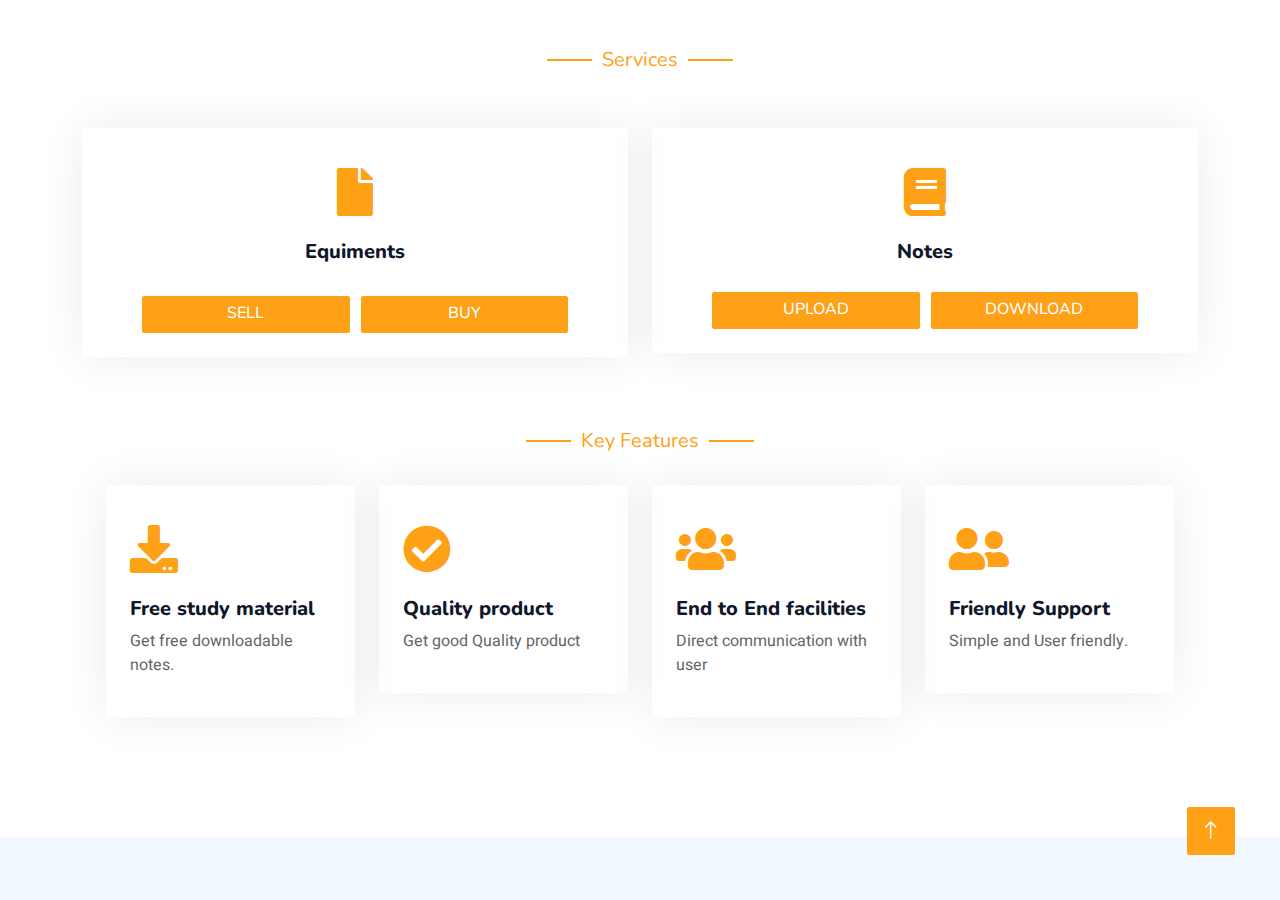
<file: index.html>
<!DOCTYPE html>
<html lang="en">

<head>
    <meta charset="utf-8">
    <title>ShopCycle</title>
    <meta content="width=device-width, initial-scale=1.0" name="viewport">
    <meta content="" name="keywords">
    <meta content="" name="description">

    <!-- Favicon -->
    <link href="img/favicon.ico" rel="icon">

    <!-- Google Web Fonts -->
    <link rel="preconnect" href="https://fonts.googleapis.com">
    <link rel="preconnect" href="https://fonts.gstatic.com" crossorigin>
    <link
        href="https://fonts.googleapis.com/css2?family=Heebo:wght@400;500;600&family=Nunito:wght@600;700;800&family=Pacifico&display=swap"
        rel="stylesheet">

    <!-- Icon Font Stylesheet -->
    <link href="https://cdnjs.cloudflare.com/ajax/libs/font-awesome/5.10.0/css/all.min.css" rel="stylesheet">
    <link href="https://cdn.jsdelivr.net/npm/bootstrap-icons@1.4.1/font/bootstrap-icons.css" rel="stylesheet">

    <!-- Libraries Stylesheet -->
    <link href="lib/animate/animate.min.css" rel="stylesheet">
    <link href="lib/owlcarousel/assets/owl.carousel.min.css" rel="stylesheet">
    <link href="lib/tempusdominus/css/tempusdominus-bootstrap-4.min.css" rel="stylesheet" />

    <!-- Customized Bootstrap Stylesheet -->
    <link href="css/bootstrap.min.css" rel="stylesheet">

    <!-- Template Stylesheet -->
    <link href="css/style.css" rel="stylesheet">
    <script src="https://code.jquery.com/jquery-3.3.1.js"
        integrity="sha256-2Kok7MbOyxpgUVvAk/HJ2jigOSYS2auK4Pfzbm7uH60=" crossorigin="anonymous">
        </script>

    <script>
        $(function () {
            $("#header").load("header.html", function () {
                myFunction("Buy and Sell Used Study Materails");
            });
            $("#footer").load("footer.html");

        });
    </script>
</head>

<body>
    <div class="container-xxl bg-white p-0">
        <!-- Spinner Start -->
        <div id="spinner"
            class="show bg-white position-fixed translate-middle w-100 vh-100 top-50 start-50 d-flex align-items-center justify-content-center">
            <div class="spinner-border text-primary" style="width: 3rem; height: 3rem;" role="status">
                <span class="sr-only">Loading...</span>
            </div>
        </div>
        <!-- Spinner End -->


        <!-- Navbar & Hero Start -->
        <div id="header"></div>
        <!-- Navbar & Hero End -->
        
        <div class="container-xxl py-5">
            <div class="container">
                <div class="row g-4">
                    <div class="text-center wow fadeInUp" data-wow-delay="0.7s">
                        <h5 class="section-title ff-secondary text-center text-primary fw-normal">Services</h5><br><br>
                    </div>
                    <div class="col-lg-6 col-sm-6 wow fadeInUp" data-wow-delay="0.1s">
                        <div class="service-item rounded pt-3">
                            <div class="p-4">
                                <i class="fa fa-3x fa-file text-primary mb-4 d-flex justify-content-center"></i>
                                <h5 class="d-flex justify-content-center">Equiments</h5><br>
                                <div class="d-flex justify-content-center">
                                    <a href="upload_equipments.html"
                                        class="justify-content-center col-sm-5 btn btn-primary py-1 px-3"> Sell </a>
                                    <h4 style="color: transparent;">-</h4>

                                    <a href="view_equipments.php"
                                        class=" justify-content-center col-sm-5 btn btn-primary py-1 px-3"> Buy</a>
                                </div>
                            </div>
                        </div>
                    </div>
                    <div class="col-lg-6 col-sm-6 wow fadeInUp" data-wow-delay="0.3s">
                        <div class="service-item rounded pt-3">
                            <div class="p-4">
                                <i class="fa fa-3x fa-book text-primary mb-4 d-flex justify-content-center"> </i>
                                <h5 class="align-self-end mb-1 d-flex justify-content-center">Notes</h5><br>
                                <div class="d-flex justify-content-center">
                                    <a href="upload_pdf.html"
                                        class="justify-content-center col-sm-5 btn btn-primary py-1 px-3"> Upload </a>
                                    <h4 style="color: transparent;">-</h4>
                                    <a href="download_pdf.php"
                                        class=" justify-content-center col-sm-5 btn btn-primary py-1 px-3">Download</a>
                                </div>
                            </div>
                        </div>
                    </div>

                    <!-- Service Start -->
                    <div class="container-xxl py-5">
                        <div class="text-center wow fadeInUp" data-wow-delay="0.7s">
                            <h5 class="section-title ff-secondary text-center text-primary fw-normal">Key Features</h5>
                        </div><br>
                        <div class="container">
                            <div class="row g-4">

                                <div class="col-lg-3 col-sm-6 wow fadeInUp" data-wow-delay="0.3s">
                                    <div class="service-item rounded pt-3">
                                        <div class="p-4">
                                            <i class="fa fa-3x fa-download text-primary mb-4"></i>
                                            <h5>Free study material</h5>
                                            <p>Get free downloadable notes.</p>
                                        </div>
                                    </div>
                                </div>
                                <div class="col-lg-3 col-sm-6 wow fadeInUp" data-wow-delay="0.5s">
                                    <div class="service-item rounded pt-3">
                                        <div class="p-4">
                                            <i class="fa fa-3x fa-check-circle text-primary mb-4"></i>
                                            <h5>Quality product</h5>
                                            <p>Get good Quality product
                                            </p>
                                        </div>
                                    </div>
                                </div>
                                <div class="col-lg-3 col-sm-6 wow fadeInUp" data-wow-delay="0.0s">
                                    <div class="service-item rounded pt-3">
                                        <div class="p-4">
                                            <i class="fas fa-3x fa-users text-primary mb-4"></i>
                                            <h5>End to End facilities </h5>
                                            <p>Direct communication with user
                                            </p>
                                            <!-- <a href="" class="col-sm-5 btn btn-primary py-1 px-3"> BUY  </a> <a href="" class=" col-sm-5 btn btn-primary py-1 px-3">SELL</a> -->
                                        </div>
                                    </div>
                                </div>
                                <div class="col-lg-3 col-sm-6 wow fadeInUp" data-wow-delay="0.7s">
                                    <div class="service-item rounded pt-3">
                                        <div class="p-4">
                                            <i class="fa fa-3x fa-user-friends text-primary mb-4"></i>
                                            <h5>Friendly Support</h5>
                                            <p>Simple and User friendly.</p>
                                        </div>
                                    </div>
                                </div>
                            </div>
                        </div>
                    </div>
                    <!-- Service End -->





                    <!-- Footer Start -->
                    <div id="footer"></div>

                    <!-- Footer End -->


                    <!-- Back to Top -->
                    <a href="#" class="btn btn-lg btn-primary btn-lg-square back-to-top"><i
                            class="bi bi-arrow-up"></i></a>
                </div>

                <!-- JavaScript Libraries -->
                <script src="https://code.jquery.com/jquery-3.4.1.min.js"></script>
                <script src="https://cdn.jsdelivr.net/npm/bootstrap@5.0.0/dist/js/bootstrap.bundle.min.js"></script>
                <script src="lib/wow/wow.min.js"></script>
                <script src="lib/easing/easing.min.js"></script>
                <script src="lib/waypoints/waypoints.min.js"></script>
                <script src="lib/counterup/counterup.min.js"></script>
                <script src="lib/owlcarousel/owl.carousel.min.js"></script>
                <script src="lib/tempusdominus/js/moment.min.js"></script>
                <script src="lib/tempusdominus/js/moment-timezone.min.js"></script>
                <script src="lib/tempusdominus/js/tempusdominus-bootstrap-4.min.js"></script>

                <!-- Template Javascript -->
                <script src="js/main.js"></script>
</body>

</html>
</file>
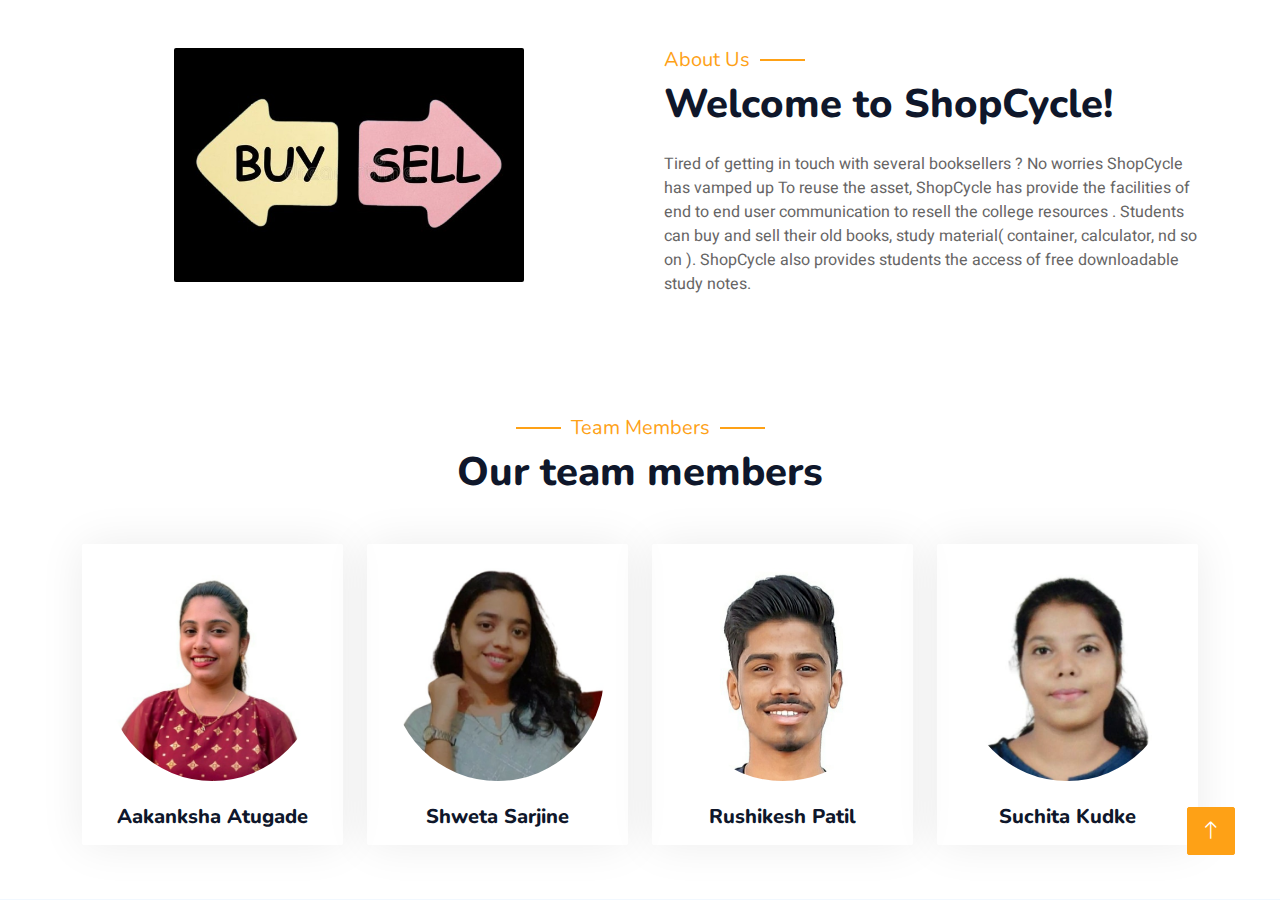
<file: about.html>
<!DOCTYPE html>
<html lang="en">

<head>
    <meta charset="utf-8">
    <title>ShopCycle</title>
    <meta content="width=device-width, initial-scale=1.0" name="viewport">
    <meta content="" name="keywords">
    <meta content="" name="description">

    <!-- Favicon -->
    <link href="img/favicon.ico" rel="icon">

    <!-- Google Web Fonts -->
    <link rel="preconnect" href="https://fonts.googleapis.com">
    <link rel="preconnect" href="https://fonts.gstatic.com" crossorigin>
    <link
        href="https://fonts.googleapis.com/css2?family=Heebo:wght@400;500;600&family=Nunito:wght@600;700;800&family=Pacifico&display=swap"
        rel="stylesheet">

    <!-- Icon Font Stylesheet -->
    <link href="https://cdnjs.cloudflare.com/ajax/libs/font-awesome/5.10.0/css/all.min.css" rel="stylesheet">
    <link href="https://cdn.jsdelivr.net/npm/bootstrap-icons@1.4.1/font/bootstrap-icons.css" rel="stylesheet">

    <!-- Libraries Stylesheet -->
    <link href="lib/animate/animate.min.css" rel="stylesheet">
    <link href="lib/owlcarousel/assets/owl.carousel.min.css" rel="stylesheet">
    <link href="lib/tempusdominus/css/tempusdominus-bootstrap-4.min.css" rel="stylesheet" />

    <!-- Customized Bootstrap Stylesheet -->
    <link href="css/bootstrap.min.css" rel="stylesheet">

    <!-- Template Stylesheet -->
    <link href="css/style.css" rel="stylesheet">

    <script src="https://code.jquery.com/jquery-3.3.1.js"
        integrity="sha256-2Kok7MbOyxpgUVvAk/HJ2jigOSYS2auK4Pfzbm7uH60=" crossorigin="anonymous">
        </script>

    <script>
        $(function () {
            $("#header").load("header.html", function () {
                myFunction("About");
            });
            $("#footer").load("footer.html");

        });
    </script>
</head>

<body>
    <div class="container-xxl bg-white p-0">
        <!-- Spinner Start -->
        <div id="spinner"
            class="show bg-white position-fixed translate-middle w-100 vh-100 top-50 start-50 d-flex align-items-center justify-content-center">
            <div class="spinner-border text-primary" style="width: 3rem; height: 3rem;" role="status">
                <span class="sr-only">Loading...</span>
            </div>
        </div>
        <!-- Spinner End -->


        <!-- Navbar & Hero Start -->
        <div id="header"></div>
        <!-- Navbar & Hero End -->


        <!-- About Start -->
        <div class="container-xxl py-5">
            <div class="container">
                <div class="row g-5">
                    <div class="col-lg-6">
                        <div class="row g-3 justify-content-md-center">
                            <div class="col-8 text-start">
                                <img class="img-fluid rounded w-100 wow zoomIn" data-wow-delay="0.1s"
                                    src="img/about.jpeg">
                            </div>
                            <!-- <div class="col-6 text-start">
                                <img class="img-fluid rounded w-75 wow zoomIn" data-wow-delay="0.3s" src="img/about-2.jpg" style="margin-top: 25%;">
                            </div>
                            <div class="col-6 text-end">
                                <img class="img-fluid rounded w-75 wow zoomIn" data-wow-delay="0.5s" src="img/about-3.jpg">
                            </div>
                            <div class="col-6 text-end">
                                <img class="img-fluid rounded w-100 wow zoomIn" data-wow-delay="0.7s" src="img/about-4.jpg">
                            </div> -->
                        </div>
                    </div>
                    <div class="col-lg-6">
                        <h5 class="section-title ff-secondary text-start text-primary fw-normal">About Us</h5>
                        <h1 class="mb-4">Welcome to ShopCycle!</h1>
                        <p class="mb-4">Tired of getting in touch with several booksellers ? No worries ShopCycle
                            has vamped up To reuse the asset, ShopCycle has provide the facilities of end to end user
                            communication to resell the college resources . Students can buy and sell their old books,
                            study material( container, calculator, nd so on ).
                            ShopCycle also provides students the access of free downloadable study notes.</p>
                        <!-- <p class="mb-4">Tempor erat elitr rebum at clita. Diam dolor diam ipsum sit. Aliqu diam amet diam et eos. Clita erat ipsum et lorem et sit, sed stet lorem sit clita duo justo magna dolore erat amet</p> -->
                    </div>
                </div>
            </div>
        </div>
        <!-- About End -->


        <!-- Team Start -->
        <div class="container-xxl pt-5 pb-3">
            <div class="container">
                <div class="text-center wow fadeInUp" data-wow-delay="0.1s">
                    <h5 class="section-title ff-secondary text-center text-primary fw-normal">Team Members</h5>
                    <h1 class="mb-5">Our team members</h1>
                </div>
                <div class="row g-4">
                    <div class="col-lg-3 col-md-6 wow fadeInUp" data-wow-delay="0.1s">
                        <div class="team-item text-center rounded overflow-hidden">
                            <div class="rounded-circle overflow-hidden m-4">
                                <img class="img-fluid" src="img\aakanksha.jpeg" alt="">
                            </div>
                            <h5 class="mb-0">Aakanksha Atugade</h5>
                            <!-- <small>Designation</small> -->
                            <div class="d-flex justify-content-center mt-3">
                                <a class="btn btn-square btn-primary mx-1" href="https://github.com/Aakanksha0209"><i class="fab fa-github"></i></a>
                                <a class="btn btn-square btn-primary mx-1" href="https://twitter.com/Aakanksha_0209"><i class="fab fa-twitter"></i></a>
                                <a class="btn btn-square btn-primary mx-1" href="https://instagram.com/aakanksha_0209?utm_medium=copy_link"><i class="fab fa-instagram"></i></a>
                            </div>
                        </div>
                    </div>
                    <div class="col-lg-3 col-md-6 wow fadeInUp" data-wow-delay="0.3s">
                        <div class="team-item text-center rounded overflow-hidden">
                            <div class="rounded-circle overflow-hidden m-4">
                                <img class="img-fluid" src="img\shweta.jpg" alt="">
                            </div>
                            <h5 class="mb-0">Shweta Sarjine</h5>
                            <!-- <small>Designation</small> -->
                            <div class="d-flex justify-content-center mt-3">
                                <a class="btn btn-square btn-primary mx-1" href="https://github.com/Shweta1205/Shweta1205"><i class="fab fa-github"></i></a>
                                <a class="btn btn-square btn-primary mx-1" href="https://twitter.com/SarjineShweta"><i class="fab fa-twitter"></i></a>
                                <a class="btn btn-square btn-primary mx-1" href="https://instagram.com/shweta__1205?utm_medium=copy_link"><i class="fab fa-instagram"></i></a>
                            </div>
                        </div>
                    </div>
                    <div class="col-lg-3 col-md-6 wow fadeInUp" data-wow-delay="0.5s">
                        <div class="team-item text-center rounded overflow-hidden">
                            <div class="rounded-circle overflow-hidden m-4">
                                <img class="img-fluid" src="img\rushikesh.jpeg" alt="">
                            </div>
                            <h5 class="mb-0">Rushikesh Patil</h5>
                            <!-- <small>Designation</small> -->
                            <div class="d-flex justify-content-center mt-3">
                                <a class="btn btn-square btn-primary mx-1" href="https://github.com/rushiikeshpatil"><i class="fab fa-github"></i></a>
                                <a class="btn btn-square btn-primary mx-1" href="https://twitter.com/rushiikeshpatil"><i class="fab fa-twitter"></i></a>
                                <a class="btn btn-square btn-primary mx-1" href="https://instagram.com/rushiikesh.patil?utm_medium=copy_link"><i class="fab fa-instagram"></i></a>
                            </div>
                        </div>
                    </div>
                    <div class="col-lg-3 col-md-6 wow fadeInUp" data-wow-delay="0.7s">
                        <div class="team-item text-center rounded overflow-hidden">
                            <div class="rounded-circle overflow-hidden m-4">
                                <img class="img-fluid" src="img/suchita.jpeg" alt="">
                            </div>
                            <h5 class="mb-0">Suchita Kudke</h5>
                            <!-- <small>Designation</small> -->
                            <div class="d-flex justify-content-center mt-3">
                                <a class="btn btn-square btn-primary mx-1" href="https://github.com/Suchu123"><i class="fab fa-github"></i></a>
                                <a class="btn btn-square btn-primary mx-1" href="https://twitter.com/SuchitaKudke"><i class="fab fa-twitter"></i></a>
                                <a class="btn btn-square btn-primary mx-1" href="https://instagram.com/_suchi120_?utm_medium=copy_link"><i class="fab fa-instagram"></i></a>
                            </div>
                        </div>
                    </div>
                </div>
            </div>
        </div>
        <!-- Team End -->


        <!-- Footer Start -->
        <div id="footer"></div>
        <!-- Footer End -->


        <!-- Back to Top -->
        <a href="#" class="btn btn-lg btn-primary btn-lg-square back-to-top"><i class="bi bi-arrow-up"></i></a>
    </div>

    <!-- JavaScript Libraries -->
    <script src="https://code.jquery.com/jquery-3.4.1.min.js"></script>
    <script src="https://cdn.jsdelivr.net/npm/bootstrap@5.0.0/dist/js/bootstrap.bundle.min.js"></script>
    <script src="lib/wow/wow.min.js"></script>
    <script src="lib/easing/easing.min.js"></script>
    <script src="lib/waypoints/waypoints.min.js"></script>
    <script src="lib/counterup/counterup.min.js"></script>
    <script src="lib/owlcarousel/owl.carousel.min.js"></script>
    <script src="lib/tempusdominus/js/moment.min.js"></script>
    <script src="lib/tempusdominus/js/moment-timezone.min.js"></script>
    <script src="lib/tempusdominus/js/tempusdominus-bootstrap-4.min.js"></script>

    <!-- Template Javascript -->
    <script src="js/main.js"></script>
</body>

</html>
</file>
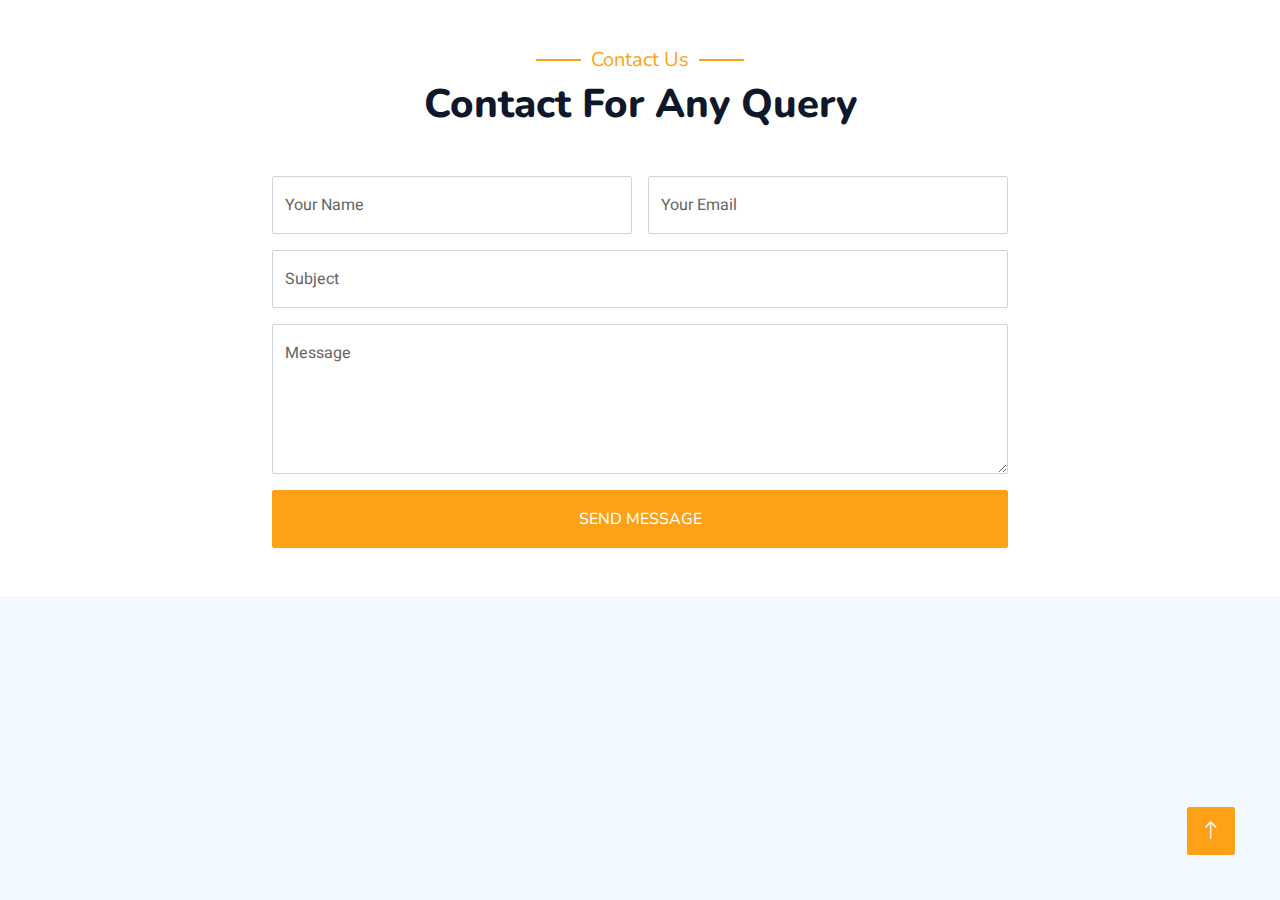
<file: contact.html>
<!DOCTYPE html>
<html lang="en">

<head>
    <meta charset="utf-8">
    <title>ShopCycle</title>
    <meta content="width=device-width, initial-scale=1.0" name="viewport">
    <meta content="" name="keywords">
    <meta content="" name="description">

    <!-- Favicon -->
    <link href="img/favicon.ico" rel="icon">

    <!-- Google Web Fonts -->
    <link rel="preconnect" href="https://fonts.googleapis.com">
    <link rel="preconnect" href="https://fonts.gstatic.com" crossorigin>
    <link
        href="https://fonts.googleapis.com/css2?family=Heebo:wght@400;500;600&family=Nunito:wght@600;700;800&family=Pacifico&display=swap"
        rel="stylesheet">

    <!-- Icon Font Stylesheet -->
    <link href="https://cdnjs.cloudflare.com/ajax/libs/font-awesome/5.10.0/css/all.min.css" rel="stylesheet">
    <link href="https://cdn.jsdelivr.net/npm/bootstrap-icons@1.4.1/font/bootstrap-icons.css" rel="stylesheet">

    <!-- Libraries Stylesheet -->
    <link href="lib/animate/animate.min.css" rel="stylesheet">
    <link href="lib/owlcarousel/assets/owl.carousel.min.css" rel="stylesheet">
    <link href="lib/tempusdominus/css/tempusdominus-bootstrap-4.min.css" rel="stylesheet" />

    <!-- Customized Bootstrap Stylesheet -->
    <link href="css/bootstrap.min.css" rel="stylesheet">

    <!-- Template Stylesheet -->
    <link href="css/style.css" rel="stylesheet">

    <script src="https://code.jquery.com/jquery-3.3.1.js"
        integrity="sha256-2Kok7MbOyxpgUVvAk/HJ2jigOSYS2auK4Pfzbm7uH60=" crossorigin="anonymous">
        </script>

    <script>
        $(function () {
            $("#header").load("header.html", function () {
                myFunction("Contact");
            });
            $("#footer").load("footer.html");

        });
    </script>
</head>

<body>
    <div class="container-xxl bg-white p-0">
        <!-- Spinner Start -->
        <div id="spinner"
            class="show bg-white position-fixed translate-middle w-100 vh-100 top-50 start-50 d-flex align-items-center justify-content-center">
            <div class="spinner-border text-primary" style="width: 3rem; height: 3rem;" role="status">
                <span class="sr-only">Loading...</span>
            </div>
        </div>
        <!-- Spinner End -->


        <!-- Navbar & Hero Start -->
        <div id="header"></div>
        <!-- Navbar & Hero End -->


        <!-- Contact Start -->
        <div class="container-xxl py-5">
            <div class="container">
                <div class="text-center wow fadeInUp" data-wow-delay="0.1s">
                    <h5 class="section-title ff-secondary text-center text-primary fw-normal">Contact Us</h5>
                    <h1 class="mb-5">Contact For Any Query</h1>
                </div>

                <div class="row justify-content-md-center">
                    <div class="col-md-8  ">
                        <div class="wow fadeInUp" data-wow-delay="0.2s">
                            <form action="partials/contact.php" method="post">
                                <div class="row g-3  ">
                                    <div class="col-md-6 ">
                                        <div class="form-floating ">
                                            <input type="text" class="form-control" id="name" name="name" placeholder="Your Name" required>
                                            <label for="name">Your Name</label>
                                        </div>
                                    </div>
                                    <div class="col-md-6">
                                        <div class="form-floating">
                                            <input type="email" class="form-control" id="email" name="email" placeholder="Your Email" required>
                                            <label for="email">Your Email</label>
                                        </div>
                                    </div>
                                    <div class="col-12">
                                        <div class="form-floating">
                                            <input type="text" class="form-control" id="subject" name="subject" placeholder="Subject" required>
                                            <label for="subject">Subject</label>
                                        </div>
                                    </div>
                                    <div class="col-12">
                                        <div class="form-floating">
                                            <textarea class="form-control" placeholder="Leave a message here" id="message"  name="msg" style="height: 150px" required></textarea>
                                            <label for="message">Message</label>
                                        </div>
                                    </div>
                                    <div class="col-12">
                                        <button class="btn btn-primary w-100 py-3" type="submit" name="sendmsg">Send Message</button>
                                    </div>
                                </div>
                            </form>
                        </div>
                    </div>
                </div>
            </div>
        </div>
    </div>
    <!-- Contact End -->


    <!-- Footer Start -->
    <div id="footer"></div>
    <!-- Footer End -->


    <!-- Back to Top -->
    <a href="#" class="btn btn-lg btn-primary btn-lg-square back-to-top"><i class="bi bi-arrow-up"></i></a>
    </div>

    <!-- JavaScript Libraries -->
    <script src="https://code.jquery.com/jquery-3.4.1.min.js"></script>
    <script src="https://cdn.jsdelivr.net/npm/bootstrap@5.0.0/dist/js/bootstrap.bundle.min.js"></script>
    <script src="lib/wow/wow.min.js"></script>
    <script src="lib/easing/easing.min.js"></script>
    <script src="lib/waypoints/waypoints.min.js"></script>
    <script src="lib/counterup/counterup.min.js"></script>
    <script src="lib/owlcarousel/owl.carousel.min.js"></script>
    <script src="lib/tempusdominus/js/moment.min.js"></script>
    <script src="lib/tempusdominus/js/moment-timezone.min.js"></script>
    <script src="lib/tempusdominus/js/tempusdominus-bootstrap-4.min.js"></script>

    <!-- Template Javascript -->
    <script src="js/main.js"></script>
</body>

</html>
</file>
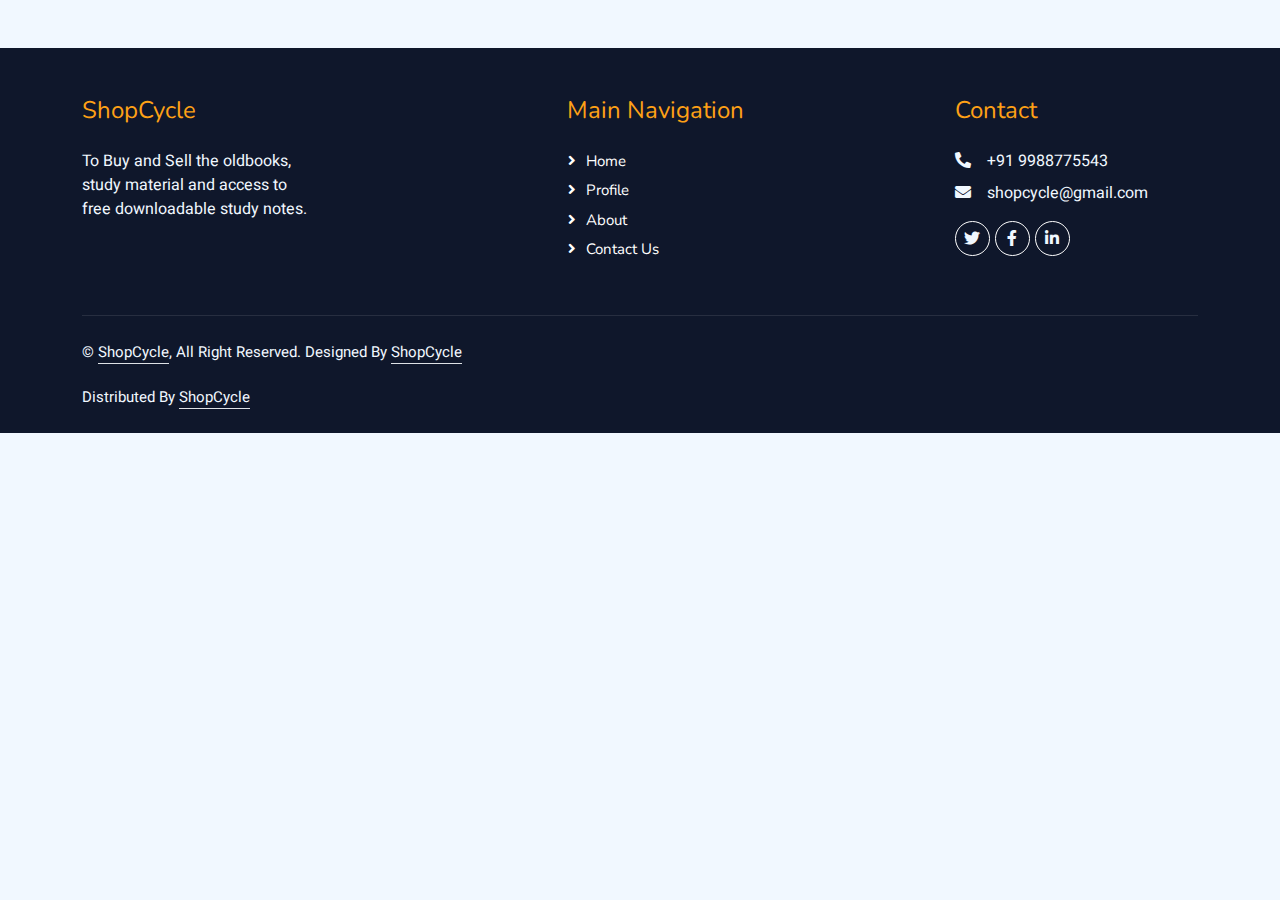
<file: footer.html>
<!DOCTYPE html>
<html lang="en">

<head>
    <meta charset="utf-8">
    <title>ShopCycle</title>
    <meta content="width=device-width, initial-scale=1.0" name="viewport">
    <meta content="" name="keywords">
    <meta content="" name="description">

    <!-- Favicon -->
    <link href="img/favicon.ico" rel="icon">

    <!-- Google Web Fonts -->
    <link rel="preconnect" href="https://fonts.googleapis.com">
    <link rel="preconnect" href="https://fonts.gstatic.com" crossorigin>
    <link
        href="https://fonts.googleapis.com/css2?family=Heebo:wght@400;500;600&family=Nunito:wght@600;700;800&family=Pacifico&display=swap"
        rel="stylesheet">

    <!-- Icon Font Stylesheet -->
    <link href="https://cdnjs.cloudflare.com/ajax/libs/font-awesome/5.10.0/css/all.min.css" rel="stylesheet">
    <link href="https://cdn.jsdelivr.net/npm/bootstrap-icons@1.4.1/font/bootstrap-icons.css" rel="stylesheet">

    <!-- Libraries Stylesheet -->
    <link href="lib/animate/animate.min.css" rel="stylesheet">
    <link href="lib/owlcarousel/assets/owl.carousel.min.css" rel="stylesheet">
    <link href="lib/tempusdominus/css/tempusdominus-bootstrap-4.min.css" rel="stylesheet" />

    <!-- Customized Bootstrap Stylesheet -->
    <link href="css/bootstrap.min.css" rel="stylesheet">

    <!-- Template Stylesheet -->
    <link href="css/style.css" rel="stylesheet">
</head>

<body>
    <!-- Footer Start -->
    <div class="container-fluid bg-dark text-light footer pt-10 px-5 mt-5 wow fadeIn " data-wow-delay="0.1s">
        <div class="container py-5">
            <div class="row g-5  justify-content-md-center    ">

                <div class="col-lg-5 col-md-6 ">
                    <h4 class=" ff-secondary text-start text-primary fw-normal mb-4">ShopCycle</h4>

                    <p>To Buy and Sell the oldbooks,<br>study material and access to <br>free downloadable study
                        notes.<br></p>
                </div>

                <div class="col-lg-4 col-md-6">
                    <h4 class=" ff-secondary text-start text-primary fw-normal mb-4">Main Navigation</h4>
                    <a class="btn btn-link" href="index.html">Home</a>
                    <a class="btn btn-link" href="myinfo.php">Profile</a>
                    <a class="btn btn-link" href="about.html">About</a>
                    <a class="btn btn-link" href="contact.html">Contact Us</a>
                </div>
                <div class="col-lg-3 col-md-6">
                    <h4 class="ff-secondary text-start text-primary fw-normal mb-4">Contact</h4>
                    <p class="mb-2"><i class="fa fa-phone-alt me-3"></i>+91 9988775543</p>
                    <p class="mb-2"><i class="fa fa-envelope me-3"></i>shopcycle@gmail.com</p>
                    <div class="d-flex pt-2">
                        <a class="btn btn-outline-light btn-social" href=""><i class="fab fa-twitter"></i></a>
                        <a class="btn btn-outline-light btn-social" href=""><i class="fab fa-facebook-f"></i></a>
                        <a class="btn btn-outline-light btn-social" href=""><i class="fab fa-linkedin-in"></i></a>
                    </div>
                </div>

                <!-- <div class="col-lg-3 col-md-6">
                <h4 class=" ff-secondary text-start text-primary fw-normal mb-4">Newsletter</h4>
                <p>Dolor amet sit justo amet elitr clita ipsum elitr est.</p>
                <div class="position-relative mx-auto" style="max-width: 400px;">
                    <input class="form-control border-primary w-100 py-3 ps-4 pe-5" type="text"
                        placeholder="Your email">
                    <button type="button"
                        class="btn btn-primary py-2 position-absolute top-0 end-0 mt-2 me-2">SignUp</button>
                </div>
            </div> -->
            </div>
        </div>
        <div class="container">
            <div class="copyright">
                <div class="row">
                    <div class="col-md-6 text-center text-md-start mb-3 mb-md-0">
                        &copy; <a class="border-bottom" href="#"> ShopCycle</a>, All Right Reserved.

                        <!--/*** This template is free as long as you keep the footer author’s credit link/attribution link/backlink. If you'd like to use the template without the footer author’s credit link/attribution link/backlink, you can purchase the Credit Removal License from "https://htmlcodex.com/credit-removal". Thank you for your support. ***/-->
                        Designed By <a class="border-bottom" href="https://htmlcodex.com">ShopCycle</a><br><br>
                        Distributed By <a class="border-bottom" href="https://themewagon.com"
                            target="_blank">ShopCycle</a>
                    </div>

                </div>
            </div>
        </div>
    </div>
    
    <!-- Footer End -->
</body>

</html>
</file>
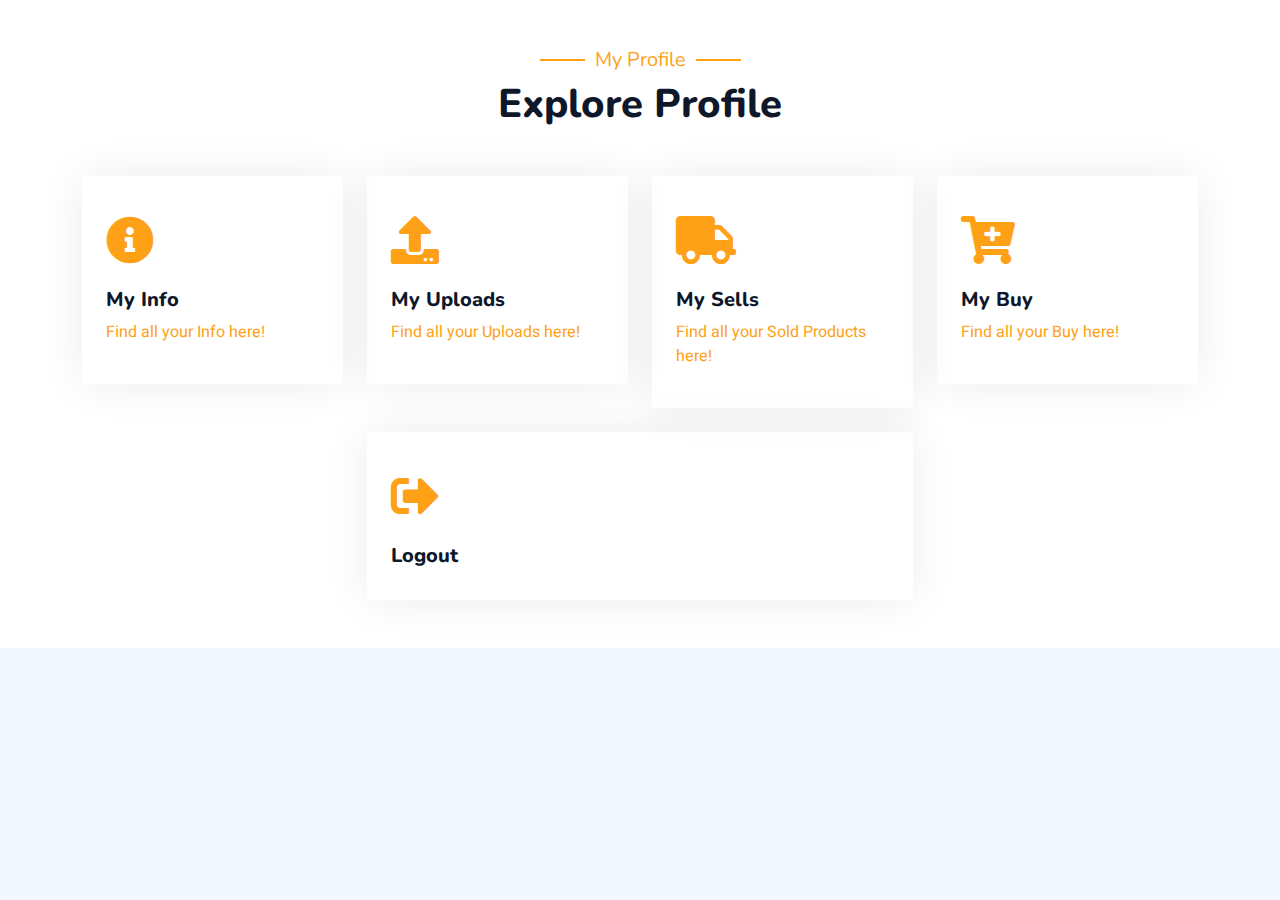
<file: profile.html>
<!DOCTYPE html>
<html lang="en">

<head>
    <meta charset="utf-8">
    <title>Restoran - Bootstrap Restaurant Template</title>
    <meta content="width=device-width, initial-scale=1.0" name="viewport">
    <meta content="" name="keywords">
    <meta content="" name="description">

    <!-- Favicon -->
    <link href="img/favicon.ico" rel="icon">

    <!-- Google Web Fonts -->
    <link rel="preconnect" href="https://fonts.googleapis.com">
    <link rel="preconnect" href="https://fonts.gstatic.com" crossorigin>
    <link
        href="https://fonts.googleapis.com/css2?family=Heebo:wght@400;500;600&family=Nunito:wght@600;700;800&family=Pacifico&display=swap"
        rel="stylesheet">

    <!-- Icon Font Stylesheet -->
    <link href="https://cdnjs.cloudflare.com/ajax/libs/font-awesome/5.10.0/css/all.min.css" rel="stylesheet">
    <link href="https://cdn.jsdelivr.net/npm/bootstrap-icons@1.4.1/font/bootstrap-icons.css" rel="stylesheet">

    <!-- Libraries Stylesheet -->
    <link href="lib/animate/animate.min.css" rel="stylesheet">
    <link href="lib/owlcarousel/assets/owl.carousel.min.css" rel="stylesheet">
    <link href="lib/tempusdominus/css/tempusdominus-bootstrap-4.min.css" rel="stylesheet" />

    <!-- Customized Bootstrap Stylesheet -->
    <link href="css/bootstrap.min.css" rel="stylesheet">

    <!-- Template Stylesheet -->
    <link href="css/style.css" rel="stylesheet">

    <script src="https://code.jquery.com/jquery-3.3.1.js"
        integrity="sha256-2Kok7MbOyxpgUVvAk/HJ2jigOSYS2auK4Pfzbm7uH60=" crossorigin="anonymous">
        </script>
    <script>
        $(function () {
            $("#header").load("header.html", function () {
                myFunction("My Profile");
            });
            $("#footer").load("footer.html");

        });
    </script>
</head>

<body>
    <div class="container-xxl bg-white p-0">
        <!-- Spinner Start -->
        <div id="spinner"
            class="show bg-white position-fixed translate-middle w-100 vh-100 top-50 start-50 d-flex align-items-center justify-content-center">
            <div class="spinner-border text-primary" style="width: 3rem; height: 3rem;" role="status">
                <span class="sr-only">Loading...</span>
            </div>
        </div>
        <!-- Spinner End -->

        <!-- Navbar & Hero Start -->
        <div id="header"></div>
        <!-- Navbar & Hero End -->

        <!-- Service Start -->
        <div class="container-xxl py-5">
            <div class="container">
                <div class="text-center wow fadeInUp" data-wow-delay="0.1s">
                    <h5 class="section-title ff-secondary text-center text-primary fw-normal">My Profile</h5>
                    <h1 class="mb-5">Explore Profile</h1>
                </div>
                <div class="row g-4 justify-content-center">

                    <a href="myinfo.html" class="col-lg-3 col-sm-6 wow fadeInUp" data-wow-delay="0.1s">
                        <div class="service-item rounded pt-3">
                            <div class="p-4">
                                <i class="fa fa-3x fa-info-circle text-primary mb-4"></i>
                                <h5>My Info</h5>
                                <p>Find all your Info here!</p>
                            </div>
                        </div>
                    </a>

                    
                        <a href="myuploads.html" class="col-lg-3 col-sm-6 wow fadeInUp" data-wow-delay="0.1s">
                            <div class="service-item rounded pt-3">
                                <div class="p-4">
                                    <i class="fa fa-3x fa-upload text-primary mb-4"></i>
                                    <h5>My Uploads</h5>
                                    <p>Find all your Uploads here!</p>
                                </div>
                            </div>
                        </a>
    
                    <a href="mysells.html" class="col-lg-3 col-sm-6 wow fadeInUp" data-wow-delay="0.3s">
                        <div class="service-item rounded pt-3">
                            <div class="p-4">
                                <i class="fa fa-3x fa-truck text-primary mb-4"></i>
                                <h5>My Sells</h5>
                                <p>Find all your Sold Products here!</p>
                            </div>
                        </div>
                    </a>
                    
                    <a href="mybuy.html" class="col-lg-3 col-sm-6 wow fadeInUp" data-wow-delay="0.5s">
                        <div class="service-item rounded pt-3">
                            <div class="p-4">
                                <i class="fa fa-3x fa-cart-plus text-primary mb-4"></i>
                                <h5>My Buy</h5>
                                <p>Find all your Buy here!</p>
                            </div>
                        </div>
                    </a>

                    <a href="#" class="col-lg-6 col-sm-6 wow fadeInUp" data-wow-delay="0.5s">
                        <div class="service-item rounded pt-3">
                            <div class="p-4">
                                <i class="fa fa-3x fa-sign-out-alt text-primary mb-4"></i>
                                <h5>Logout</h5>
                            </div>
                        </div>
                    </a>


                </div>
            </div>
        </div>
        <!-- Service End -->

        <!-- Footer Start -->
        <div id="footer"></div>
        <!-- Footer End -->

    </div>

    <!-- JavaScript Libraries -->
    <script src="https://code.jquery.com/jquery-3.4.1.min.js"></script>
    <script src="https://cdn.jsdelivr.net/npm/bootstrap@5.0.0/dist/js/bootstrap.bundle.min.js"></script>
    <script src="lib/wow/wow.min.js"></script>
    <script src="lib/easing/easing.min.js"></script>
    <script src="lib/waypoints/waypoints.min.js"></script>
    <script src="lib/counterup/counterup.min.js"></script>
    <script src="lib/owlcarousel/owl.carousel.min.js"></script>
    <script src="lib/tempusdominus/js/moment.min.js"></script>
    <script src="lib/tempusdominus/js/moment-timezone.min.js"></script>
    <script src="lib/tempusdominus/js/tempusdominus-bootstrap-4.min.js"></script>

    <!-- Template Javascript -->
    <script src="js/main.js"></script>
</body>

</html>
</file>
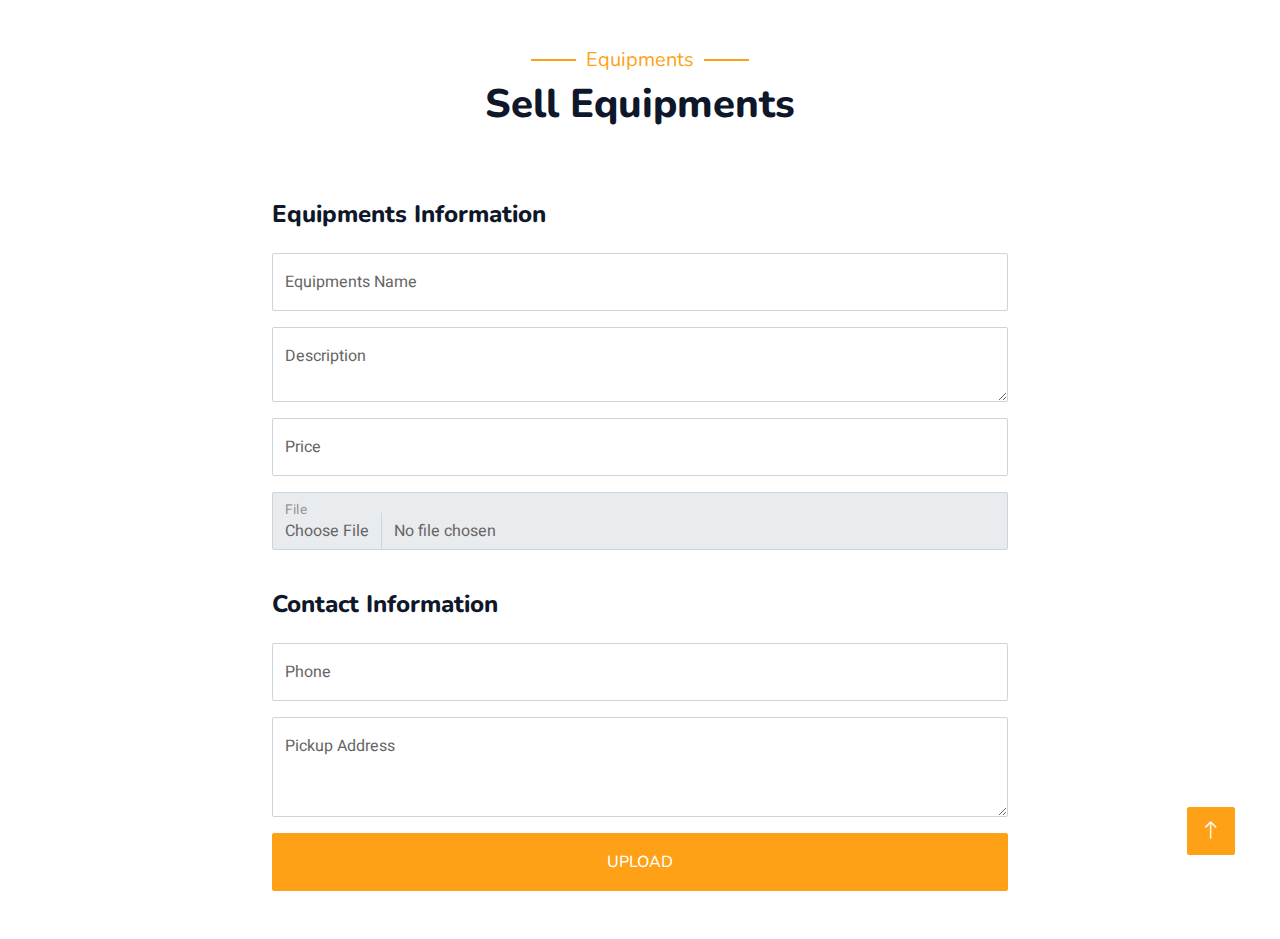
<file: upload_equipments.html>
<!DOCTYPE html>
<html lang="en">

<head>
    <meta charset="utf-8">
    <title>ShopCycle</title>
    <meta content="width=device-width, initial-scale=1.0" name="viewport">
    <meta content="" name="keywords">
    <meta content="" name="description">

    <!-- Favicon -->
    <link href="img/favicon.ico" rel="icon">

    <!-- Google Web Fonts -->
    <link rel="preconnect" href="https://fonts.googleapis.com">
    <link rel="preconnect" href="https://fonts.gstatic.com" crossorigin>
    <link href="https://fonts.googleapis.com/css2?family=Heebo:wght@400;500;600&family=Nunito:wght@600;700;800&family=Pacifico&display=swap" rel="stylesheet">

    <!-- Icon Font Stylesheet -->
    <link href="https://cdnjs.cloudflare.com/ajax/libs/font-awesome/5.10.0/css/all.min.css" rel="stylesheet">
    <link href="https://cdn.jsdelivr.net/npm/bootstrap-icons@1.4.1/font/bootstrap-icons.css" rel="stylesheet">

    <!-- Libraries Stylesheet -->
    <link href="lib/animate/animate.min.css" rel="stylesheet">
    <link href="lib/owlcarousel/assets/owl.carousel.min.css" rel="stylesheet">
    <link href="lib/tempusdominus/css/tempusdominus-bootstrap-4.min.css" rel="stylesheet" />

    <!-- Customized Bootstrap Stylesheet -->
    <link href="css/bootstrap.min.css" rel="stylesheet">

    <!-- Template Stylesheet -->
    <link href="css/style.css" rel="stylesheet">

    <script src="https://code.jquery.com/jquery-3.3.1.js" integrity="sha256-2Kok7MbOyxpgUVvAk/HJ2jigOSYS2auK4Pfzbm7uH60=" crossorigin="anonymous">
    </script>

    <script>
        $(function() {
            $("#header").load("header.html", function() {
                myFunction("Sell");
            });
            $("#footer").load("footer.html");

        });
    </script>
</head>

<body>
    
    <div class="container-xxl bg-white p-0">
        <!-- Spinner Start -->
        <div id="spinner" class="show bg-white position-fixed translate-middle w-100 vh-100 top-50 start-50 d-flex align-items-center justify-content-center">
            <div class="spinner-border text-primary" style="width: 3rem; height: 3rem;" role="status">
                <span class="sr-only">Loading...</span>
            </div>
        </div>
        <!-- Spinner End -->


        <!-- Navbar & Hero Start -->
        <div id="header"></div>
        <!-- Navbar & Hero End -->


        <!-- Contact Start -->
        <div class="container-xxl py-5">
            <div class="container">
                <div class="text-center wow fadeInUp" data-wow-delay="0.1s">
                    <h5 class="section-title ff-secondary text-center text-primary fw-normal">Equipments</h5>
                    <h1 class="mb-5">Sell Equipments</h1>
                </div>

                <div class="row justify-content-md-center">
                    <div class="col-md-8  ">
                        <div class="wow fadeInUp" data-wow-delay="0.2s">
                            <form action="partials/upload_equiments.php" method="post" enctype="multipart/form-data">
                                <div class="row g-3">
                                    <div class="col-12">
                                        <div class="form-floating">
                                            <br>
                                            <h4 for="Label">Equipments Information</h4>
                                        </div>
                                    </div>
                                    <div class="col-12">
                                        <div class="form-floating">
                                            <input type="text" class="form-control" id="name" placeholder="Name" name="name" required>
                                            <label for="Name"> Equipments Name</label>
                                        </div>
                                    </div>
                                    <div class="col-12">
                                        <div class="form-floating">
                                            <textarea class="form-control" placeholder="Leave a Description here" id="description" style="height: 75px" name="desc"  required></textarea>
                                            <label for="Desc">Description</label>
                                        </div>
                                    </div>
                                    <div class="col-12">
                                        <div class="form-floating">
                                            <input type="number" class="form-control" id="price" placeholder="Price" name="price" required>
                                            <label for="Price">Price</label>
                                        </div>
                                    </div>
                                    <div class="col-12">
                                        <div class="form-floating">
                                            <input type="file" class="form-control" id="file" placeholder="File" name="uploadfile" required>
                                            <label for="File">File</label>
                                        </div>
                                    </div>
                                    <div class="col-12">
                                        <div class="form-floating">
                                            <br>
                                            <h4 for="Label">Contact Information</h4>
                                        </div>
                                    </div>
                                    <div class="col-12">
                                        <div class="form-floating">
                                            <input type="phone" class="form-control" id="phone" placeholder="Phone" name="phone" pattern="[7-9]{1}[0-9]{9}" maxlength="10" required>
                                            <label for="Phone">Phone</label>
                                        </div>
                                    </div>
                                    
                                    <div class="col-12">
                                        <div class="form-floating">
                                            <textarea class="form-control" placeholder="Enter Pickup Address" id="address" style="height: 100px" name="address" required></textarea>
                                            <label for="Address">Pickup Address</label>
                                        </div>
                                    </div>
                                    
                                    <div class="col-12">
                                        <button class="btn btn-primary w-100 py-3" name="upload" type="submit" value="Upload">Upload</button>
                                    </div>
                                </div>
                            </form>
                        </div>
                    </div>
                </div>
            </div>
        </div>
    </div>
    <!-- Contact End -->


    <!-- Footer Start -->
    <div id="footer"></div>
    <!-- Footer End -->


    <!-- Back to Top -->
    <a href="#" class="btn btn-lg btn-primary btn-lg-square back-to-top"><i class="bi bi-arrow-up"></i></a>
    </div>

    <!-- JavaScript Libraries -->
    <script src="https://code.jquery.com/jquery-3.4.1.min.js"></script>
    <script src="https://cdn.jsdelivr.net/npm/bootstrap@5.0.0/dist/js/bootstrap.bundle.min.js"></script>
    <script src="lib/wow/wow.min.js"></script>
    <script src="lib/easing/easing.min.js"></script>
    <script src="lib/waypoints/waypoints.min.js"></script>
    <script src="lib/counterup/counterup.min.js"></script>
    <script src="lib/owlcarousel/owl.carousel.min.js"></script>
    <script src="lib/tempusdominus/js/moment.min.js"></script>
    <script src="lib/tempusdominus/js/moment-timezone.min.js"></script>
    <script src="lib/tempusdominus/js/tempusdominus-bootstrap-4.min.js"></script>

    <!-- Template Javascript -->
    <script src="js/main.js"></script>
</body>

</html>
</file>
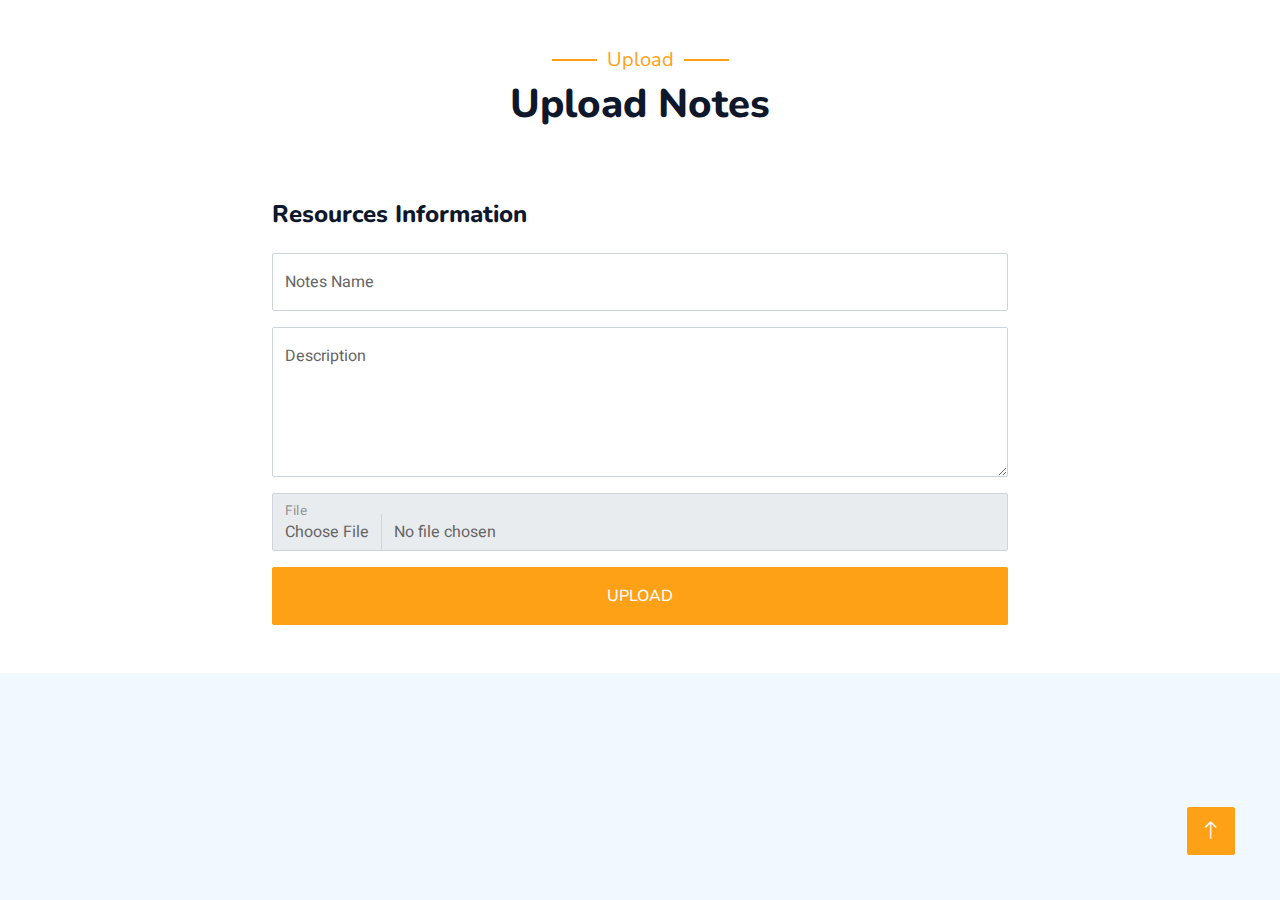
<file: upload_pdf.html>
<!DOCTYPE html>
<html lang="en">

<head>
    <meta charset="utf-8">
    <title>ShopCycle</title>
    <meta content="width=device-width, initial-scale=1.0" name="viewport">
    <meta content="" name="keywords">
    <meta content="" name="description">

    <!-- Favicon -->
    <link href="img/favicon.ico" rel="icon">

    <!-- Google Web Fonts -->
    <link rel="preconnect" href="https://fonts.googleapis.com">
    <link rel="preconnect" href="https://fonts.gstatic.com" crossorigin>
    <link href="https://fonts.googleapis.com/css2?family=Heebo:wght@400;500;600&family=Nunito:wght@600;700;800&family=Pacifico&display=swap" rel="stylesheet">

    <!-- Icon Font Stylesheet -->
    <link href="https://cdnjs.cloudflare.com/ajax/libs/font-awesome/5.10.0/css/all.min.css" rel="stylesheet">
    <link href="https://cdn.jsdelivr.net/npm/bootstrap-icons@1.4.1/font/bootstrap-icons.css" rel="stylesheet">

    <!-- Libraries Stylesheet -->
    <link href="lib/animate/animate.min.css" rel="stylesheet">
    <link href="lib/owlcarousel/assets/owl.carousel.min.css" rel="stylesheet">
    <link href="lib/tempusdominus/css/tempusdominus-bootstrap-4.min.css" rel="stylesheet" />

    <!-- Customized Bootstrap Stylesheet -->
    <link href="css/bootstrap.min.css" rel="stylesheet">

    <!-- Template Stylesheet -->
    <link href="css/style.css" rel="stylesheet">

    <script src="https://code.jquery.com/jquery-3.3.1.js" integrity="sha256-2Kok7MbOyxpgUVvAk/HJ2jigOSYS2auK4Pfzbm7uH60=" crossorigin="anonymous">
    </script>

    <script>
        $(function() {
            $("#header").load("header.html", function() {
                myFunction("Upload");
            });
            $("#footer").load("footer.html");

        });
    </script>
</head>

<body>
    
    <div class="container-xxl bg-white p-0">
        <!-- Spinner Start -->
        <div id="spinner" class="show bg-white position-fixed translate-middle w-100 vh-100 top-50 start-50 d-flex align-items-center justify-content-center">
            <div class="spinner-border text-primary" style="width: 3rem; height: 3rem;" role="status">
                <span class="sr-only">Loading...</span>
            </div>
        </div>
        <!-- Spinner End -->


        <!-- Navbar & Hero Start -->
        <div id="header"></div>
        <!-- Navbar & Hero End -->


        <!-- Contact Start -->
        <div class="container-xxl py-5">
            <div class="container">
                <div class="text-center wow fadeInUp" data-wow-delay="0.1s">
                    <h5 class="section-title ff-secondary text-center text-primary fw-normal">Upload</h5>
                    <h1 class="mb-5">Upload Notes </h1>
                </div>

                <div class="row justify-content-md-center">
                    <div class="col-md-8  ">
                        <div class="wow fadeInUp" data-wow-delay="0.2s">
                            <form action="partials/upload_pdf.php" method="post" enctype="multipart/form-data">
                                <div class="row g-3">
                                    <div class="col-12">
                                        <div class="form-floating">
                                            <br>
                                            <h4 for="Label">Resources Information</h4>
                                        </div>
                                    </div>
                                    <div class="col-12">
                                        <div class="form-floating">
                                            <input type="text" class="form-control" id="name" placeholder="Name" name="name" required>
                                            <label for="Name">Notes Name</label>
                                        </div>
                                    </div>
                                    <div class="col-12">
                                        <div class="form-floating">
                                            <textarea class="form-control" placeholder="Leave a Description here" id="description" style="height: 150px" name="desc" required></textarea>
                                            <label for="message">Description</label>
                                        </div>
                                    </div>
                                    <div class="col-12">
                                        <div class="form-floating">
                                            <input type="file" class="form-control" id="subject" placeholder="File" accept="application/pdf" name="myfile"  required>
                                            <label for="File">File</label>
                                        </div>
                                    </div>
                                    <div class="col-12">
                                        <button class="btn btn-primary w-100 py-3" name="save" type="submit">Upload</button>
                                    </div>
                                </div>
                            </form>
                        </div>
                    </div>
                </div>
            </div>
        </div>
    </div>
    <!-- Contact End -->


    <!-- Footer Start -->
    <div id="footer"></div>
    <!-- Footer End -->


    <!-- Back to Top -->
    <a href="#" class="btn btn-lg btn-primary btn-lg-square back-to-top"><i class="bi bi-arrow-up"></i></a>
    </div>

    <!-- JavaScript Libraries -->
    <script src="https://code.jquery.com/jquery-3.4.1.min.js"></script>
    <script src="https://cdn.jsdelivr.net/npm/bootstrap@5.0.0/dist/js/bootstrap.bundle.min.js"></script>
    <script src="lib/wow/wow.min.js"></script>
    <script src="lib/easing/easing.min.js"></script>
    <script src="lib/waypoints/waypoints.min.js"></script>
    <script src="lib/counterup/counterup.min.js"></script>
    <script src="lib/owlcarousel/owl.carousel.min.js"></script>
    <script src="lib/tempusdominus/js/moment.min.js"></script>
    <script src="lib/tempusdominus/js/moment-timezone.min.js"></script>
    <script src="lib/tempusdominus/js/tempusdominus-bootstrap-4.min.js"></script>

    <!-- Template Javascript -->
    <script src="js/main.js"></script>
</body>

</html>
</file>
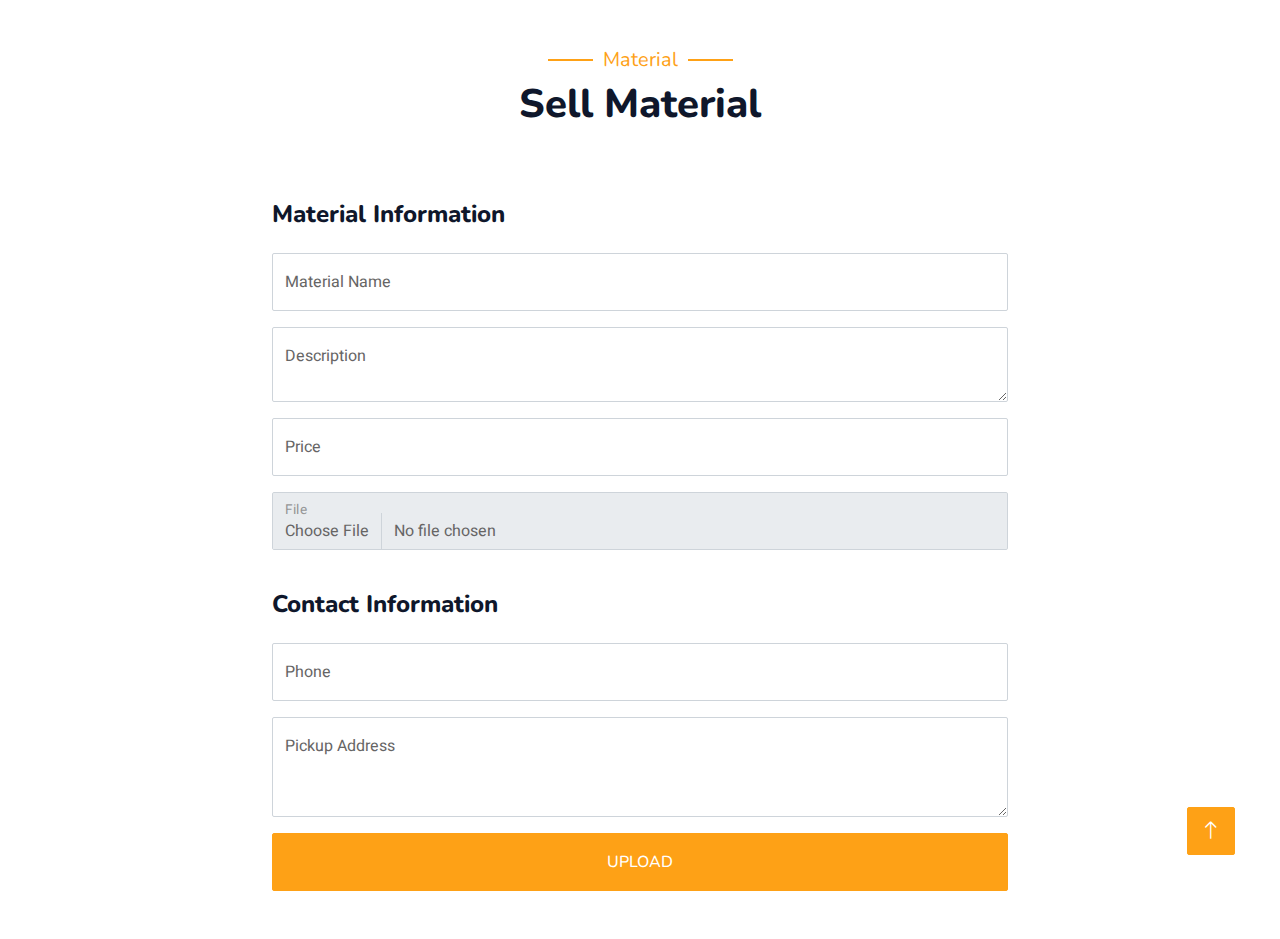
<file: upload_resources.html>
<!DOCTYPE html>
<html lang="en">

<head>
    <meta charset="utf-8">
    <title>ShopCycle</title>
    <meta content="width=device-width, initial-scale=1.0" name="viewport">
    <meta content="" name="keywords">
    <meta content="" name="description">

    <!-- Favicon -->
    <link href="img/favicon.ico" rel="icon">

    <!-- Google Web Fonts -->
    <link rel="preconnect" href="https://fonts.googleapis.com">
    <link rel="preconnect" href="https://fonts.gstatic.com" crossorigin>
    <link href="https://fonts.googleapis.com/css2?family=Heebo:wght@400;500;600&family=Nunito:wght@600;700;800&family=Pacifico&display=swap" rel="stylesheet">

    <!-- Icon Font Stylesheet -->
    <link href="https://cdnjs.cloudflare.com/ajax/libs/font-awesome/5.10.0/css/all.min.css" rel="stylesheet">
    <link href="https://cdn.jsdelivr.net/npm/bootstrap-icons@1.4.1/font/bootstrap-icons.css" rel="stylesheet">

    <!-- Libraries Stylesheet -->
    <link href="lib/animate/animate.min.css" rel="stylesheet">
    <link href="lib/owlcarousel/assets/owl.carousel.min.css" rel="stylesheet">
    <link href="lib/tempusdominus/css/tempusdominus-bootstrap-4.min.css" rel="stylesheet" />

    <!-- Customized Bootstrap Stylesheet -->
    <link href="css/bootstrap.min.css" rel="stylesheet">

    <!-- Template Stylesheet -->
    <link href="css/style.css" rel="stylesheet">

    <script src="https://code.jquery.com/jquery-3.3.1.js" integrity="sha256-2Kok7MbOyxpgUVvAk/HJ2jigOSYS2auK4Pfzbm7uH60=" crossorigin="anonymous">
    </script>

    <script>
        $(function() {
            $("#header").load("header.html", function() {
                myFunction("Sell");
            });
            $("#footer").load("footer.html");

        });
    </script>
</head>

<body>
    
    <div class="container-xxl bg-white p-0">
        <!-- Spinner Start -->
        <div id="spinner" class="show bg-white position-fixed translate-middle w-100 vh-100 top-50 start-50 d-flex align-items-center justify-content-center">
            <div class="spinner-border text-primary" style="width: 3rem; height: 3rem;" role="status">
                <span class="sr-only">Loading...</span>
            </div>
        </div>
        <!-- Spinner End -->


        <!-- Navbar & Hero Start -->
        <div id="header"></div>
        <!-- Navbar & Hero End -->


        <!-- Contact Start -->
        <div class="container-xxl py-5">
            <div class="container">
                <div class="text-center wow fadeInUp" data-wow-delay="0.1s">
                    <h5 class="section-title ff-secondary text-center text-primary fw-normal">Material</h5>
                    <h1 class="mb-5">Sell Material</h1>
                </div>

                <div class="row justify-content-md-center">
                    <div class="col-md-8  ">
                        <div class="wow fadeInUp" data-wow-delay="0.2s">
                            <form action="partials/upload_resources.php" method="post" enctype="multipart/form-data">
                                <div class="row g-3">
                                    <div class="col-12">
                                        <div class="form-floating">
                                            <br>
                                            <h4 for="Label">Material Information</h4>
                                        </div>
                                    </div>
                                    <div class="col-12">
                                        <div class="form-floating">
                                            <input type="text" class="form-control" id="name" placeholder="Name" name="name">
                                            <label for="Name"> Material Name</label>
                                        </div>
                                    </div>
                                    <div class="col-12">
                                        <div class="form-floating">
                                            <textarea class="form-control" placeholder="Leave a Description here" id="description" style="height: 75px" name="desc"></textarea>
                                            <label for="Desc">Description</label>
                                        </div>
                                    </div>
                                    <div class="col-12">
                                        <div class="form-floating">
                                            <input type="number" class="form-control" id="price" placeholder="Price" name="price">
                                            <label for="Price">Price</label>
                                        </div>
                                    </div>
                                    <div class="col-12">
                                        <div class="form-floating">
                                            <input type="file" class="form-control" id="file" placeholder="File" name="uploadfile">
                                            <label for="File">File</label>
                                        </div>
                                    </div>
                                    <div class="col-12">
                                        <div class="form-floating">
                                            <br>
                                            <h4 for="Label">Contact Information</h4>
                                        </div>
                                    </div>
                                    <div class="col-12">
                                        <div class="form-floating">
                                            <input type="phone" class="form-control" id="phone" placeholder="Phone" name="phone">
                                            <label for="Phone">Phone</label>
                                        </div>
                                    </div>
                                    
                                    <div class="col-12">
                                        <div class="form-floating">
                                            <textarea class="form-control" placeholder="Enter Pickup Address" id="address" style="height: 100px" name="address"></textarea>
                                            <label for="Address">Pickup Address</label>
                                        </div>
                                    </div>
                                    
                                    <div class="col-12">
                                        <button class="btn btn-primary w-100 py-3" name="upload" type="submit" value="Upload">Upload</button>
                                    </div>
                                </div>
                            </form>
                        </div>
                    </div>
                </div>
            </div>
        </div>
    </div>
    <!-- Contact End -->


    <!-- Footer Start -->
    <div id="footer"></div>
    <!-- Footer End -->


    <!-- Back to Top -->
    <a href="#" class="btn btn-lg btn-primary btn-lg-square back-to-top"><i class="bi bi-arrow-up"></i></a>
    </div>

    <!-- JavaScript Libraries -->
    <script src="https://code.jquery.com/jquery-3.4.1.min.js"></script>
    <script src="https://cdn.jsdelivr.net/npm/bootstrap@5.0.0/dist/js/bootstrap.bundle.min.js"></script>
    <script src="lib/wow/wow.min.js"></script>
    <script src="lib/easing/easing.min.js"></script>
    <script src="lib/waypoints/waypoints.min.js"></script>
    <script src="lib/counterup/counterup.min.js"></script>
    <script src="lib/owlcarousel/owl.carousel.min.js"></script>
    <script src="lib/tempusdominus/js/moment.min.js"></script>
    <script src="lib/tempusdominus/js/moment-timezone.min.js"></script>
    <script src="lib/tempusdominus/js/tempusdominus-bootstrap-4.min.js"></script>

    <!-- Template Javascript -->
    <script src="js/main.js"></script>
</body>

</html>
</file>
<file: css/style.css>
/********** Template CSS **********/
@import url('https://fonts.googleapis.com/css2?family=Akaya+Telivigala&family=Andada+Pro&display=swap');
:root {
    --primary: #FEA116;
    --light: #F1F8FF;
    --dark: #0F172B;
}

.ff-secondary {
    font-family: 'Pacifico', Regular 400;
}

.fw-medium {
    font-weight: 600 !important;
}

.fw-semi-bold {
    font-weight: 700 !important;
}

.back-to-top {
    position: fixed;
    display: none;
    right: 45px;
    bottom: 45px;
    z-index: 99;
}


/*** Spinner ***/
#spinner {
    opacity: 0;
    visibility: hidden;
    transition: opacity .5s ease-out, visibility 0s linear .5s;
    z-index: 99999;
}

#spinner.show {
    transition: opacity .5s ease-out, visibility 0s linear 0s;
    visibility: visible;
    opacity: 1;
}


/*** Button ***/
.btn {
    font-family: 'Nunito', sans-serif;
    font-weight: 500;
    text-transform: uppercase;
    transition: .5s;
}

.btn.btn-primary,
.btn.btn-secondary {
    color: #FFFFFF;
}

.btn-square {
    width: 38px;
    height: 38px;
}

.btn-sm-square {
    width: 32px;
    height: 32px;
}

.btn-lg-square {
    width: 48px;
    height: 48px;
}

.btn-square,
.btn-sm-square,
.btn-lg-square {
    padding: 0;
    display: flex;
    align-items: center;
    justify-content: center;
    font-weight: normal;
    border-radius: 2px;
}


/*** Navbar ***/
.navbar-dark .navbar-nav .nav-link {
    position: relative;
    margin-left: 25px;
    padding: 35px 0;
    font-size: 15px;
    color: var(--light) !important;
    text-transform: uppercase;
    font-weight: 500;
    outline: none;
    transition: .5s;
}

.sticky-top.navbar-dark .navbar-nav .nav-link {
    padding: 20px 0;
}

.navbar-dark .navbar-nav .nav-link:hover,
.navbar-dark .navbar-nav .nav-link.active {
    color: var(--primary) !important;
}

.navbar-dark .navbar-brand img {
    max-height: 60px;
    transition: .5s;
}

.sticky-top.navbar-dark .navbar-brand img {
    max-height: 45px;
}

@media (max-width: 991.98px) {
    .sticky-top.navbar-dark {
        position: relative;
    }

    .navbar-dark .navbar-collapse {
        margin-top: 15px;
        border-top: 1px solid rgba(255, 255, 255, .1)
    }

    .navbar-dark .navbar-nav .nav-link,
    .sticky-top.navbar-dark .navbar-nav .nav-link {
        padding: 10px 0;
        margin-left: 0;
    }

    .navbar-dark .navbar-brand img {
        max-height: 45px;
    }
}

@media (min-width: 992px) {
    .navbar-dark {
        position: absolute;
        width: 100%;
        top: 0;
        left: 0;
        z-index: 999;
        background: transparent !important;
    }
    
    .sticky-top.navbar-dark {
        position: fixed;
        background: var(--dark) !important;
    }
}


/*** Hero Header ***/
.hero-header {
    background: linear-gradient(rgba(15, 23, 43, .9), rgba(15, 23, 43, .9)), url(../img/bg-hero.jpg);
    background-position: center center;
    background-repeat: no-repeat;
    background-size: cover;
}

.hero-header img {
    animation: imgRotate 50s linear infinite;
}

@keyframes imgRotate { 
    100% { 
        transform: rotate(360deg); 
    } 
}

.breadcrumb-item + .breadcrumb-item::before {
    color: rgba(255, 255, 255, .5);
}


/*** Section Title ***/
.section-title {
    position: relative;
    display: inline-block;
}

.section-title::before {
    position: absolute;
    content: "";
    width: 45px;
    height: 2px;
    top: 50%;
    left: -55px;
    margin-top: -1px;
    background: var(--primary);
}

.section-title::after {
    position: absolute;
    content: "";
    width: 45px;
    height: 2px;
    top: 50%;
    right: -55px;
    margin-top: -1px;
    background: var(--primary);
}

.section-title.text-start::before,
.section-title.text-end::after {
    display: none;
}


/*** Service ***/
.service-item {
    box-shadow: 0 0 45px rgba(0, 0, 0, .08);
    transition: .5s;
}

.service-item:hover {
    background: var(--primary);
}

.service-item * {
    transition: .5s;
}

.service-item:hover * {
    color: var(--light) !important;
}


/*** Food Menu ***/
.nav-pills .nav-item .active {
    border-bottom: 2px solid var(--primary);
}


/*** Youtube Video ***/
.video {
    position: relative;
    height: 100%;
    min-height: 500px;
    background: linear-gradient(rgba(15, 23, 43, .1), rgba(15, 23, 43, .1)), url(../img/video.jpg);
    background-position: center center;
    background-repeat: no-repeat;
    background-size: cover;
}

.video .btn-play {
    position: absolute;
    z-index: 3;
    top: 50%;
    left: 50%;
    transform: translateX(-50%) translateY(-50%);
    box-sizing: content-box;
    display: block;
    width: 32px;
    height: 44px;
    border-radius: 50%;
    border: none;
    outline: none;
    padding: 18px 20px 18px 28px;
}

.video .btn-play:before {
    content: "";
    position: absolute;
    z-index: 0;
    left: 50%;
    top: 50%;
    transform: translateX(-50%) translateY(-50%);
    display: block;
    width: 100px;
    height: 100px;
    background: var(--primary);
    border-radius: 50%;
    animation: pulse-border 1500ms ease-out infinite;
}

.video .btn-play:after {
    content: "";
    position: absolute;
    z-index: 1;
    left: 50%;
    top: 50%;
    transform: translateX(-50%) translateY(-50%);
    display: block;
    width: 100px;
    height: 100px;
    background: var(--primary);
    border-radius: 50%;
    transition: all 200ms;
}

.video .btn-play img {
    position: relative;
    z-index: 3;
    max-width: 100%;
    width: auto;
    height: auto;
}

.video .btn-play span {
    display: block;
    position: relative;
    z-index: 3;
    width: 0;
    height: 0;
    border-left: 32px solid var(--dark);
    border-top: 22px solid transparent;
    border-bottom: 22px solid transparent;
}

@keyframes pulse-border {
    0% {
        transform: translateX(-50%) translateY(-50%) translateZ(0) scale(1);
        opacity: 1;
    }

    100% {
        transform: translateX(-50%) translateY(-50%) translateZ(0) scale(1.5);
        opacity: 0;
    }
}

#videoModal {
    z-index: 99999;
}

#videoModal .modal-dialog {
    position: relative;
    max-width: 800px;
    margin: 60px auto 0 auto;
}

#videoModal .modal-body {
    position: relative;
    padding: 0px;
}

#videoModal .close {
    position: absolute;
    width: 30px;
    height: 30px;
    right: 0px;
    top: -30px;
    z-index: 999;
    font-size: 30px;
    font-weight: normal;
    color: #FFFFFF;
    background: #000000;
    opacity: 1;
}


/*** Team ***/
.team-item {
    box-shadow: 0 0 45px rgba(0, 0, 0, .08);
    height: calc(100% - 38px);
    transition: .5s;
}

.team-item img {
    transition: .5s;
}

.team-item:hover img {
    transform: scale(1.1);
}

.team-item:hover {
    height: 100%;
}

.team-item .btn {
    border-radius: 38px 38px 0 0;
}


/*** Testimonial ***/
.testimonial-carousel .owl-item .testimonial-item,
.testimonial-carousel .owl-item.center .testimonial-item * {
    transition: .5s;
}

.testimonial-carousel .owl-item.center .testimonial-item {
    background: var(--primary) !important;
    border-color: var(--primary) !important;
}

.testimonial-carousel .owl-item.center .testimonial-item * {
    color: var(--light) !important;
}

.testimonial-carousel .owl-dots {
    margin-top: 24px;
    display: flex;
    align-items: flex-end;
    justify-content: center;
}

.testimonial-carousel .owl-dot {
    position: relative;
    display: inline-block;
    margin: 0 5px;
    width: 15px;
    height: 15px;
    border: 1px solid #CCCCCC;
    border-radius: 15px;
    transition: .5s;
}

.testimonial-carousel .owl-dot.active {
    background: var(--primary);
    border-color: var(--primary);
}


/*** Footer ***/
.footer .btn.btn-social {
    margin-right: 5px;
    width: 35px;
    height: 35px;
    display: flex;
    align-items: center;
    justify-content: center;
    color: var(--light);
    border: 1px solid #FFFFFF;
    border-radius: 35px;
    transition: .3s;
}

.footer .btn.btn-social:hover {
    color: var(--primary);
}

.footer .btn.btn-link {
    display: block;
    margin-bottom: 5px;
    padding: 0;
    text-align: left;
    color: #FFFFFF;
    font-size: 15px;
    font-weight: normal;
    text-transform: capitalize;
    transition: .3s;
}

.footer .btn.btn-link::before {
    position: relative;
    content: "\f105";
    font-family: "Font Awesome 5 Free";
    font-weight: 900;
    margin-right: 10px;
}

.footer .btn.btn-link:hover {
    letter-spacing: 1px;
    box-shadow: none;
}

.footer .copyright {
    padding: 25px 0;
    font-size: 15px;
    border-top: 1px solid rgba(256, 256, 256, .1);
}

.footer .copyright a {
    color: var(--light);
}

.footer .footer-menu a {
    margin-right: 15px;
    padding-right: 15px;
    border-right: 1px solid rgba(255, 255, 255, .1);
}

.footer .footer-menu a:last-child {
    margin-right: 0;
    padding-right: 0;
    border-right: none;
}
</file>
